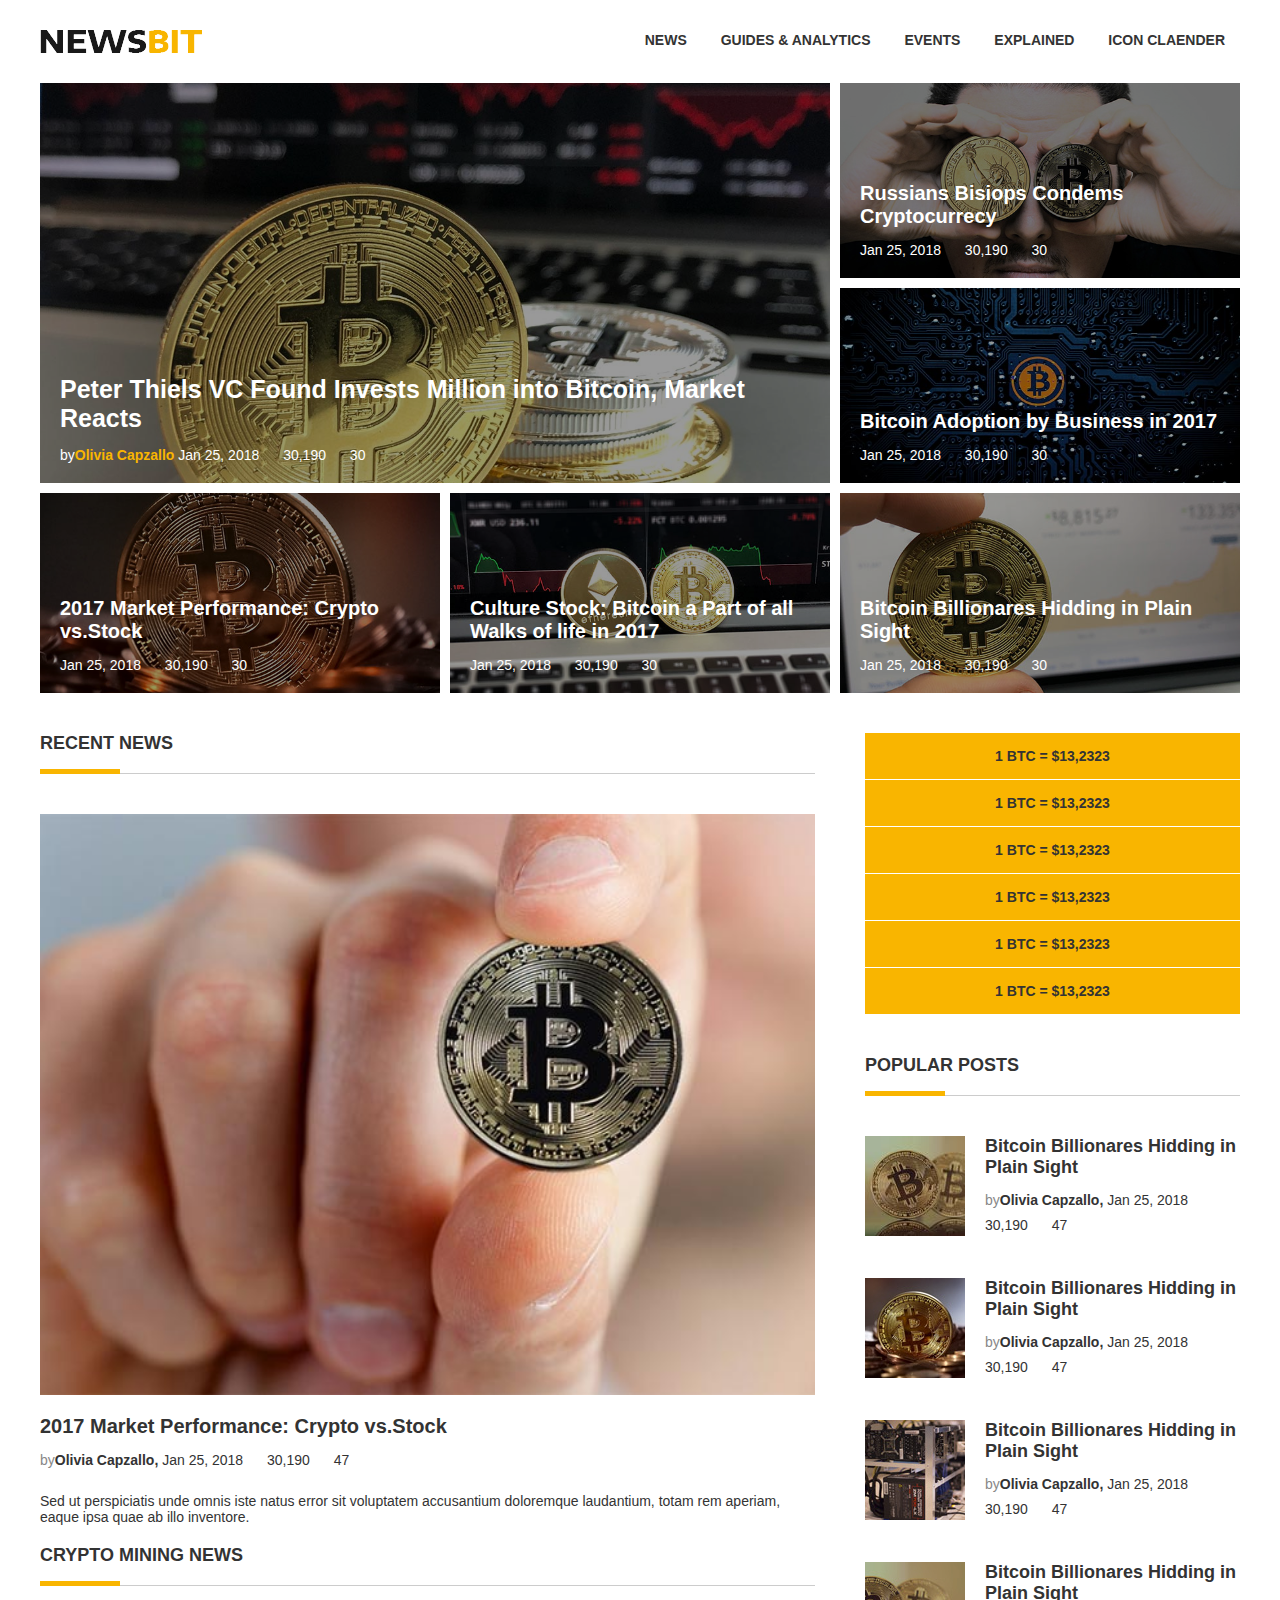
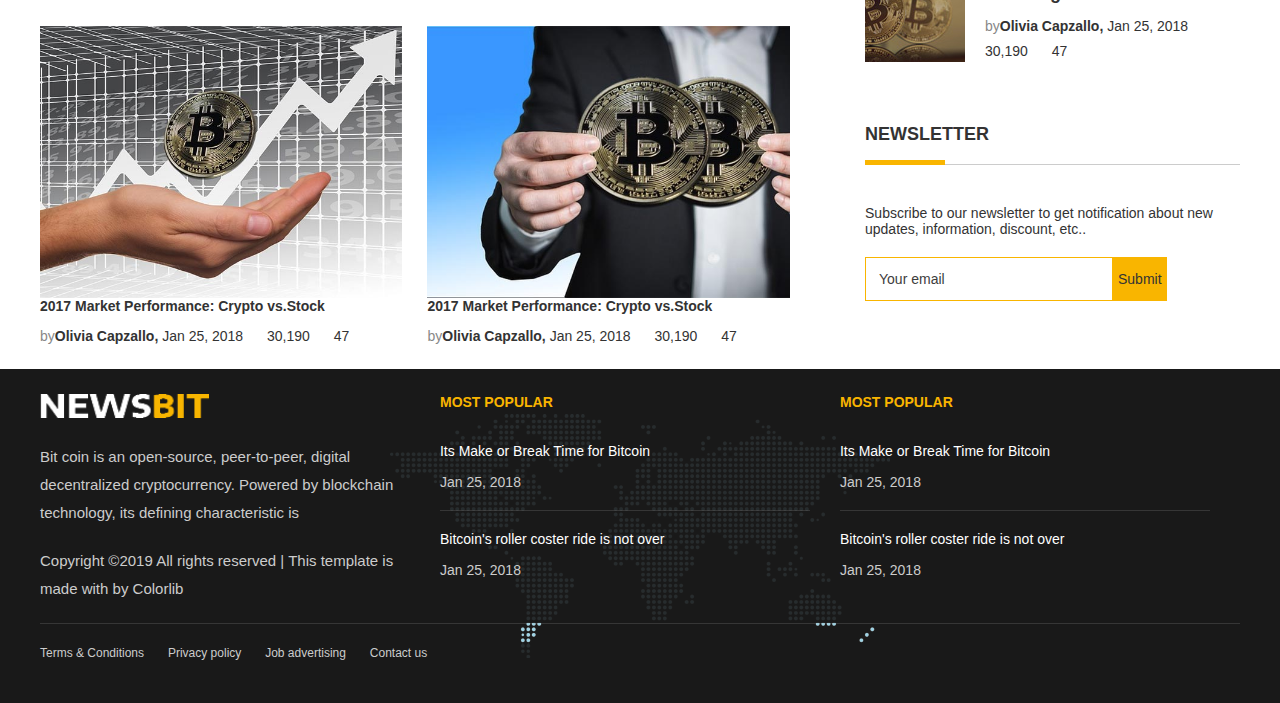
<file: second-project/html/index.html>
<html lang="en"><head>
    <meta charset="UTF-8">
    <meta name="viewport" content="width=device-width, initial-scale=1.0">
    <link rel="stylesheet" href="https://use.fontawesome.com/releases/v5.7.2/css/all.css" integrity="sha384-fnmOCqbTlWIlj8LyTjo7mOUStjsKC4pOpQbqyi7RrhN7udi9RwhKkMHpvLbHG9Sr" crossorigin="anonymous">
    <link rel="stylesheet" href="../css/style.css">
    <script src="../javascript/index.js"></script>
    <title>Document</title>
</head>

<body>
    <section class="app">
        <header>
            <nav class="header">
                <img src="../images/logo-black.png" alt="" class="header-logo">
                <button class="header-menu-burger" onclick="showMenu()"><i class="fas fa-bars"></i></button>
                <ul class="header-menu" id="menu">
                    <li class="header-menu-item"><a href="#" class="header-menu-item-link">NEWS</a></li>
                    <li class="header-menu-item"><a href="#" class="header-menu-item-link">GUIDES &amp; ANALYTICS</a></li>
                    <li class="header-menu-item"><a href="#" class="header-menu-item-link">EVENTS</a></li>
                    <li class="header-menu-item"><a href="#" class="header-menu-item-link">EXPLAINED</a></li>
                    <li class="header-menu-item"><a href="#" class="header-menu-item-link">ICON CLAENDER</a></li>
                </ul>
                <section class="clear-fix"></section>
            </nav>
        </header>

        <section class="content">
            <section class="intro-h-600px">
                <section class="intro-row intro-h-2-3 mb-10x">
                    <section class="intro-2-3-col intro-h-100 position-relative h-md-300px">
                        <section class="img-bg bg-1 intro-h-100"></section>
                        <section class="intro-item-caption">
                            <h3 class="caption-title">
                                <span>
                                    Peter Thiels VC Found Invests Million into Bitcoin, Market Reacts
                                </span>
                            </h3>
                            <ul class="caption-info-bar">
                                <li>by<b class="text-yellow">Olivia Capzallo</b> Jan 25, 2018 </li>
                                <li> <i class="fas fa-bolt text-yellow"></i>30,190 </li>
                                <li><i class="fas fa-comments text-yellow"></i>30</li>
                            </ul>
                        </section>
                    </section>
                    <section class="intro-1-3-col intro-h-100">
                        <section class="intro-1-3-item intro-h-50 position-relative h-md-300px">
                            <section class="img-bg bg-2 intro-h-100"></section>
                            <section class="intro-item-caption">
                                <h3 class="caption-title">
                                    <b>
                                        Russians Bisiops Condems Cryptocurrecy
                                    </b>
                                </h3>
                                <ul class="caption-info-bar">
                                    <li>Jan 25, 2018 </li>
                                    <li> <i class="fas fa-bolt text-yellow"></i>30,190 </li>
                                    <li><i class="fas fa-comments text-yellow"></i>30</li>
                                </ul>
                            </section>
                        </section>
                        <section class="intro-1-3-item intro-h-50 position-relative h-md-300px">
                            <section class="img-bg bg-3 intro-h-100"></section>
                            <section class="intro-item-caption">
                                <h3 class="caption-title">
                                    <b>
                                        Bitcoin Adoption by Business in 2017
                                    </b>
                                </h3>
                                <ul class="caption-info-bar">
                                    <li>Jan 25, 2018 </li>
                                    <li> <i class="fas fa-bolt text-yellow"></i>30,190 </li>
                                    <li><i class="fas fa-comments text-yellow"></i>30</li>
                                </ul>
                            </section>
                        </section>
                    </section>
                    <section class="clear-fix"></section>

                </section>






                <section class="intro-row intro-h-1-3">
                    <section class="intro-1-3-col-item intro-h-100 position-relative h-md-300px">
                        <section class="img-bg bg-4 intro-h-100"></section>
                        <section class="intro-item-caption">
                            <h3 class="caption-title">
                                <b>
                                    2017 Market Performance: Crypto vs.Stock
                                </b>
                            </h3>
                            <ul class="caption-info-bar">
                                <li>Jan 25, 2018 </li>
                                <li> <i class="fas fa-bolt text-yellow"></i>30,190 </li>
                                <li><i class="fas fa-comments text-yellow"></i>30</li>
                            </ul>
                        </section>
                    </section>
                    <section class="intro-1-3-col-item intro-h-100 position-relative h-md-300px">
                        <section class="img-bg bg-5 intro-h-100"></section>
                        <section class="intro-item-caption">
                            <h3 class="caption-title">
                                <b>
                                    Culture Stock: Bitcoin a Part of all Walks of life in 2017
                                </b>
                            </h3>
                            <ul class="caption-info-bar">
                                <li>Jan 25, 2018 </li>
                                <li> <i class="fas fa-bolt text-yellow"></i>30,190 </li>
                                <li><i class="fas fa-comments text-yellow"></i>30</li>
                            </ul>
                        </section>
                    </section>
                    <section class="intro-1-3-col-item intro-h-100 position-relative h-md-300px">
                        <section class="img-bg bg-6 intro-h-100"></section>
                        <section class="intro-item-caption">
                            <h3 class="caption-title">
                                <b>
                                    Bitcoin Billionares Hidding in Plain Sight
                                </b>
                            </h3>
                            <ul class="caption-info-bar">
                                <li>Jan 25, 2018 </li>
                                <li> <i class="fas fa-bolt text-yellow"></i>30,190 </li>
                                <li><i class="fas fa-comments text-yellow"></i>30</li>
                            </ul>
                        </section>
                    </section>
                    <section class="clear-fix"></section>

                </section>





            </section>

            <section class="container">

                <main class="main">
                    <section class="main-news">
                        <h2 class="title">
                            RECENT NEWS
                        </h2>
                        <article>
                            <img src="../images/recent-news-1-600x450.jpg" alt="" class="main-news-img">
                            <h3 class="article-title">
                                <a href="#">
                                    2017 Market Performance:
                                    Crypto vs.Stock
                                </a>
                            </h3>
                            <ul class="info-bar">
                                <li>
                                    <span class="text-muted">by</span><a href="#" class="color-black"><b>Olivia
                                        Capzallo,</b></a> <span>
                                         Jan 25, 2018</span>
                                </li>
                                <li> <i class="fas fa-bolt text-yellow"></i>30,190 </li>
                                <li><i class="fas fa-comments text-yellow"></i>47</li>
                            </ul>
                            <p>Sed ut perspiciatis unde omnis iste natus error sit voluptatem accusantium doloremque laudantium, totam rem aperiam, eaque ipsa quae ab illo inventore.</p>
                        </article>
                    </section>

                    <section class="main-crypto-mining-news">
                        <h2 class="title">
                            CRYPTO MINING NEWS
                        </h2>
                        <section class="main-news-w-50">
                            <article>
                                <img src="../images/crypto-news-2-600x450.jpg" alt="" class="main-news-img">
                                <h3><a href="#">
                                    2017 Market Performance:
                                    Crypto vs.Stock
                                </a></h3>
                                <ul class="info-bar">
                                    <li><span class="text-muted">by</span><a href="#" class="color-black"><b>Olivia
                                    Capzallo,</b></a> <span>
								Jan 25, 2018</span></li>
                                    <li> <i class="fas fa-bolt text-yellow"></i>30,190 </li>
                                    <li><i class="fas fa-comments text-yellow"></i>47</li>
                                </ul>
                            </article>
                        </section>
                        <section class="main-news-w-50">
                            <article>
                                <img src="../images/crypto-news-1-600x450.jpg" alt="" class="main-news-img">
                                <h3><a href="#">
                                    2017 Market Performance:
                                    Crypto vs.Stock
                                </a></h3>
                                <ul class="info-bar">
                                    <li><span class="text-muted">by</span><a href="#" class="color-black"><b>Olivia
                                    Capzallo,</b></a> <span>
								Jan 25, 2018</span></li>
                                    <li> <i class="fas fa-bolt text-yellow"></i>30,190 </li>
                                    <li><i class="fas fa-comments text-yellow"></i>47</li>
                                </ul>
                            </article>
                        </section>
                        <section class="clear-fix"></section>
                    </section>
                </main>


                <aside class="sidebar">
                    <section class="sidebar-item">
                        <ul class="sidebar-list">
                            <li><b>1 BTC = $13,2323</b></li>
                            <li><b>1 BTC = $13,2323</b></li>
                            <li><b>1 BTC = $13,2323</b></li>
                            <li><b>1 BTC = $13,2323</b></li>
                            <li><b>1 BTC = $13,2323</b></li>
                            <li><b>1 BTC = $13,2323</b></li>
                        </ul>
                    </section>



                    <section class="sidebar-item">
                        <h2 class="title">
                            POPULAR POSTS
                        </h2>
                        <section class="popular-post">
                            <img src="../images/polular-1-100x100.jpg" alt="" class="popular-post-img">
                            <section class="popular-post-title">
                                <h3>
                                    <a href="#">
                                        <b>Bitcoin Billionares Hidding in Plain Sight</b>
                                    </a>
                                </h3>
                                <ul class="info-bar">
                                    <li><span class="text-muted">by</span><a href="#" class="color-black"><b>Olivia
                                    Capzallo,</b></a> <span>
								Jan 25, 2018</span></li>
                                    <li> <i class="fas fa-bolt text-yellow"></i>30,190 </li>
                                    <li><i class="fas fa-comments text-yellow"></i>47</li>
                                </ul>
                            </section>
                            <section class="clear-fix"></section>

                        </section>
                        <section class="popular-post">
                            <img src="../images/polular-2-100x100.jpg" alt="" class="popular-post-img">
                            <section class="popular-post-title">
                                <h3>
                                    <a href="#">
                                        <b>Bitcoin Billionares Hidding in Plain Sight</b>
                                    </a>
                                </h3>
                                <ul class="info-bar">
                                    <li><span class="text-muted">by</span><a href="#" class="color-black"><b>Olivia
                                    Capzallo,</b></a> <span>
								Jan 25, 2018</span></li>
                                    <li> <i class="fas fa-bolt text-yellow"></i>30,190 </li>
                                    <li><i class="fas fa-comments text-yellow"></i>47</li>
                                </ul>
                            </section>
                            <section class="clear-fix"></section>

                        </section>
                        <section class="popular-post">
                            <img src="../images/polular-3-100x100.jpg" alt="" class="popular-post-img">
                            <section class="popular-post-title">
                                <h3>
                                    <a href="#">
                                        <b>Bitcoin Billionares Hidding in Plain Sight</b>
                                    </a>
                                </h3>
                                <ul class="info-bar">
                                    <li><span class="text-muted">by</span><a href="#" class="color-black"><b>Olivia
                                    Capzallo,</b></a> <span>
								Jan 25, 2018</span></li>
                                    <li> <i class="fas fa-bolt text-yellow"></i>30,190 </li>
                                    <li><i class="fas fa-comments text-yellow"></i>47</li>
                                </ul>
                            </section>
                            <section class="clear-fix"></section>

                        </section>
                        <section class="popular-post">
                            <img src="../images/polular-4-100x100.jpg" alt="" class="popular-post-img">
                            <section class="popular-post-title">
                                <h3>
                                    <a href="#">
                                        <b>Bitcoin Billionares Hidding in Plain Sight</b>
                                    </a>
                                </h3>
                                <ul class="info-bar">
                                    <li><span class="text-muted">by</span><a href="#" class="color-black"><b>Olivia
                                    Capzallo,</b></a> <span>
								Jan 25, 2018</span></li>
                                    <li> <i class="fas fa-bolt text-yellow"></i>30,190 </li>
                                    <li><i class="fas fa-comments text-yellow"></i>47</li>
                                </ul>
                            </section>
                            <section class="clear-fix"></section>

                        </section>
                    </section>

                    <section class="sidebar-item">
                        <h2 class="title">
                            NEWSLETTER
                        </h2>
                        <p>Subscribe to our newsletter to get notification about new updates, information, discount, etc..
                        </p>
                        <form action="" class="subscribe-form">
                           <input type="text" placeholder="Your email" class="subscribe-form-text">
                           <button>Submit</button>
                           <section class="clear-fix"></section>
                        </form>
                    </section>
                </aside>
                <section class="clear-fix"></section>
            </section>
        </section>
    </section>

    <footer class="footer">
        <section class="app bg-map">
            <section class="footer-row">
                <section class="footer-col">
                    <img src="../images/logo-white.png" alt="" class="footer-logo">
                    <section class="clear-fix"></section>
                    <p class="footer-p">Bit coin is an open-source, peer-to-peer,
                         digital decentralized cryptocurrency. 
                         Powered by blockchain technology,
                          its defining characteristic is</p>
                          <p class="footer-p footer-p-padding-20px">
                            Copyright ©2019 All rights reserved | This template is made with <i class="icon-heart" aria-hidden="true"></i> by <a href="https://colorlib.com" target="_blank">Colorlib</a>
                        </p>
                </section>

                <section class="footer-col">
                    <h3 class="footer-title">
                        MOST POPULAR
                    </h3>
                    <section class="footer-item-link">
                        
                            <a href="#">Its Make or Break Time for Bitcoin
                               </a>
                        <p>Jan 25, 2018</p>
                    </section>
                    <section class="footer-line"></section>
                    <section class="footer-item-link">
                        
                            <a href="#">Bitcoin's roller coster ride is not over</a>
                            <p>Jan 25, 2018</p>
                    </section>
                </section>
                <section class="footer-col">
                    <h3 class="footer-title">
                        MOST POPULAR
                    </h3>
                    <section class="footer-item-link">
                        
                         <a href="#">Its Make or Break Time for Bitcoin</a>
                         <p>Jan 25, 2018</p>
                        
                    </section>
                    <section class="footer-line"></section>
                    <section class="footer-item-link">
                        
                            <a href="#">Bitcoin's roller coster ride is not over</a>
                                <p>Jan 25, 2018</p>
                    </section>
                </section>
                <section class="clear-fix"></section>
            </section>


            <section class="footer-line"></section>
            <section class="footer-row">
        
                    <ul class="footer-menu">
                        <li><a href="#">Terms & Conditions</a></li>
                        <li><a href="#">Privacy policy</a></li>
                        <li><a href="#">Job advertising</a></li>
                        <li><a href="#">Contact us</a></li>
                    </ul>
                    <section class="clear-fix"></section>
                    <ul class="footer-social">
                        <li>
                            <a href="#"><i class="fab fa-bitcoin"></i></a>
                        </li>
                        <li>
                            <a href="#"><i class="fab fa-google-plus-g"></i></a>
                        </li>
                        <li>
                            <a href="#"><i class="fab fa-twitter"></i></a>
                        </li>
                        <li>
                            <a href="#"><i class="fab fa-facebook"></i></a>
                        </li>
                    </ul>
                    <section class="clear-fix"></section>
                
            </section>
        </section>
        <section class="clear-fix"></section>
    </footer>


</body>
</html>
</file>
<file: second-project/css/style.css>
* {
    margin: 0 auto;
    font-size: 14px;
    font-family: 'Encode Sans Expanded', sans-serif;
    color: #333;
}

.clear-fix {
    clear: both;
}

.position-relative {
    position: relative;
}

.position-absolute {
    position: absolute;
}

.title {
    position: relative;
    padding-bottom: 20px;
    margin-bottom: 40px;
    font-size: 18px;
    font-weight: 700;
}

.title:after {
    position: absolute;
    bottom: 0;
    left: 0;
    content: '';
    width: 100%;
    height: 1px;
    background: #ccc;
}

.title:before {
    position: absolute;
    bottom: 0;
    left: 0;
    content: '';
    width: 80px;
    height: 5px;
    background: #F9B500;
    z-index: 1;
}

.article-title {
    padding-top: 20px;
}

.article-title a {
    font-size: 20px;
    font-weight: 700;
}

.info-bar {
    padding-top: 10px;
    padding-bottom: 20px;
    padding-left: 0px;
}

.info-bar li {
    display: inline-block;
    margin-right: 20px;
    line-height: 25px;
}

.text-muted {
    color: #888;
}

.text-yellow {
    color: #F9B500;
}

a {
    text-decoration: none;
    transition: all .2s;
}

b {
    font-weight: 700;
    transition: all .2s;
}

a:hover {
    color: #F9B500;
}

a:hover>b {
    color: #F9B500;
}

.app {
    width: 1200px;
}

@media (max-width:1199.98px) {
    .app {
        width: 992px;
    }
}

@media (max-width:991.98px) {
    .app {
        width: 768px;
    }
}

@media (max-width:767.98px) {
    .app {
        width: 576px;
    }
}

@media (max-width:575.98px) {
    .app {
        width: calc(100% - 30px);
        padding: 0 15px;
    }
}

.header-logo {
    float: left;
    margin: 30px 0;
}

.header-menu {
    float: right;
}

.header-menu-item {
    display: inline;
}

.header-menu-item-link {
    padding: 0 15px;
    line-height: 80px;
    font-weight: 700;
    color: #333;
}



.header-menu-burger {
    float: right;
    display: none;
    background-color: white;
    border: none;
    line-height: 80px;
    cursor: pointer;
}

.show {
    display: inline-block!important;
}

@media (max-width:991.98px) {
    .header-logo {
        height: 15px;
        margin: 32px 0;
    }
    .header-menu-item-link {
        padding: 0 5px;
    }
}

@media (max-width:767.98px) {
    .header-menu-burger {
        display: inline-block;
        margin-top: 32px;
    }
    .header-menu {
        display: none;
        width: 100%;
        
    }
    .header-menu-item {
        display: block;
        border-bottom: 1px solid #cecece;
        
    }

}

.intro-row {
    width: 100%;
}

.intro-h-600px {
    height: 600px;
}

.intro-h-100 {
    height: 100%;
}

.intro-h-2-3 {
    height: calc(200%/3);
}

.intro-h-1-3 {
    height: calc(100%/3);
}

.intro-h-50:first-of-type {
    margin-bottom: 10px
}

.intro-h-50 {
    height: calc(50% - 5px);
}

.intro-2-3-col {
    float: left;
    margin-right: 10px;
    width: calc(calc(200%/3) - 10px);
}

.intro-1-3-col {
    float: right;
    width: calc(100%/3);
}

.intro-1-3-item {
    width: 100%;
}

.intro-1-3-col-item {
    float: left;
    width: calc(100%/3);
}

.intro-1-3-col-item:nth-of-type(2) {
    margin-left: 10px;
    margin-right: 10px;
    width: calc(calc(100%/3) - 20px);
}

.bg-1 {
    background: url("../images/slider-1-1200x900.jpg") no-repeat center;
    background-size: cover;
}

.bg-2 {
    background: url("../images/slider-2-450x600.jpg") no-repeat center;
    background-size: cover;
}

.bg-3 {
    background: url("../images/slider-3-450x600.jpg") no-repeat center;
    background-size: cover;
}

.bg-4 {
    background: url("../images/slider-4-450x600.jpg") no-repeat center;
    background-size: cover;
}

.bg-5 {
    background: url("../images/slider-5-450x600.jpg") no-repeat center;
    background-size: cover;
}

.bg-6 {
    background: url("../images/slider-6-450x600.jpg") no-repeat center;
    background-size: cover;
}

.intro-item-caption {
    height: 100%;
    width: 100%;
    background-color: rgba(0, 0, 0, .4);
    position: absolute;
    top: 0;
    left: 0;
    z-index: 10;
}

.caption-title {
    position: absolute;
    bottom: 50px;
    left: 20px;
}

.caption-title span {
    font-size: 25px;
    font-weight: 800;
    color: #ffffff;
}

.caption-title b {
    font-size: 20px;
    font-weight: 800;
    color: #ffffff;
}

.caption-info-bar {
    position: absolute;
    bottom: 20px;
    left: 20px;
    padding: 0;
}

.caption-info-bar li {
    display: inline-block;
    margin-right: 20px;
    color: #ffffff;
}

.img-bg {
    position: absolute;
    top: 0;
    bottom: 0;
    right: 0;
    left: 0;
    z-index: 1;
}

.mr-10x {
    margin-right: 10px;
}

.mt-10x {
    margin-top: 10px;
}

.ml-10x {
    margin-left: 10px;
}

.mb-10x {
    margin-bottom: 10px;
}

@media (max-width:767.98px) {
    .intro-2-3-col {
        width: 100%;
        float: none;
        margin-right: 0px;
    }
    .intro-1-3-col {
        width: 100%;
    }
    .intro-1-3-col-item {
        float: none;
        width: 100%;
    }
    .intro-1-3-col-item:nth-of-type(2) {
        float: none;
        width: 100%;
        margin: 0 0 10px 0;
    }
    .intro-h-600px {
        height: auto;
    }
    .intro-h-600px {
        height: auto;
    }
    .intro-h-100 {
        height: auto;
    }
    .intro-h-50 {
        height: auto;
    }
    .intro-h-2-3 {
        height: auto;
    }
    .intro-h-1-3 {
        height: auto;
    }
    .h-md-300px {
        height: 300px;
        margin-bottom: 10px;
    }
}

.container {
    width: 100%;
    margin-top: 50px;
}

.main {
    float: left;
    width: calc(calc(200%/3) - 25px);
    margin-right: 25px;
}

.main-news {
    margin-bottom: 20px;
}

.main-news-img {
    width: 100%;
}

.main-news-w-50 {
    width: calc(50% - 25px);
    float: left;
    margin-right: 25px;
}

.main-news-w-50:last-of-type {
    margin-right: 0;
}

.sidebar {
    float: right;
    width: calc(calc(100% / 3) - 25px);
    margin-left: 25px;
}

.sidebar-item {
    width: 100%;
    margin-bottom: 40px;
}

.sidebar-list {
    list-style: none;
    padding: 0;
}

.sidebar-list>li {
    padding: 15px 0;
    background-color: #F9B500!important;
    border-bottom: 1px solid #ffffff;
    text-align: center;
}

.popular-post {
    width: 100%;
    margin-bottom: 20px;
}

.popular-post-img {
    width: 100px;
    height: 100px;
    float: left;
}

.popular-post-title {
    float: right;
    margin-left: 20px;
    width: calc(100% - 120px);
}

.popular-post-title h3 a b {
    font-size: 18px;
}
.subscribe-form{
    margin-top: 20px;
    border: none;
}
.subscribe-form-text{
    padding:13px 58px 13px 13px ;
    float: left;
    border: 1px solid #F9B500;
    width: calc(100% - 73px);
}
.subscribe-form-text::placeholder{
    color:rgb(61, 61, 61);
    font-weight: 500;
}
.subscribe-form-text:focus{
    outline-color: #F9B500;
}
.subscribe-form button{
    float: right;
    width: 55px;
    height: 42px;
    border: none;
    text-align: center;
    margin-right: 73px;
    margin-top: -43px;
    background-color: #F9B500;
    cursor: pointer;
    transition: .3s;
}
.subscribe-form button:hover{
    color: white;
    background-color: black;
}
@media (max-width:991.98px) {
    .main {
        width: 100%;
        float: none;
    }
    .sidebar {
        width: 100%;
        float: none;
        margin: 0 auto;
    }
    
}

@media (max-width:575.98px) {
    .main-news-w-50 {
        width: 100%;
        float: none;
    }
}
.footer{
    background-color: #191919;
    
}
.bg-map{
    background-image: url(../images/map.png) ;
    background-position: center;
    background-repeat: no-repeat;
}
.footer-row{
    width: 100%;
    background-color: rgba(25, 25, 25, .9);
}

.footer-col{
    float: left;
    width: calc(calc(100% / 3) - 30px);
    margin-right: 30px;
}
.footer-p{
    color: #cccccc;
    font-size: 15px;
    line-height: 28px;
}
.footer-p a{
    color: #cccccc;
    font-size: 15px;
}
.footer-p a:hover{
    color: #F9B500;
}
.footer-logo{
    margin: 25px 0;
    float: left;
    height: 24px;
}
.footer-p-padding-20px{
    padding: 20px 0;
}
.footer-title{
    color: #F9B500;
    margin: 25px 0;
    height: 24px;
}
.footer-item-link a{
    color: white;
    font-size: 14px; 
}
.footer-item-link p{
    color:#cccccc;
    margin-top: 15px;
}
.footer-item-link{
    margin-bottom: 20px;
}
.footer-item-link a:hover{
    color: #F9B500;
}
.footer-line{
    height: 1px;
    background-color: rgba(170, 170, 170 , .2);
    margin-bottom: 20px;
}
.footer-menu {
    float: left;
    list-style: none;
    width: 50%;
    padding: 0;
}

.footer-menu li {
    display: inline-block;
    padding: 0 20px 20px 0;
}

.footer-menu li a {
    color: #cccccc;
    font-size: 12px;
}

.footer-menu li a:hover {
    color: #F9B500;
}

.footer-social {
    list-style: none;
    padding: 0;
    float: right;
    width: 50%;
    text-align: right;
}

.footer-social li {
    padding: 0 0 20px 20px;
    display: inline-block;
}

.footer-social li a {
    color: #cccccc;
    font-size: 12px;
}
.footer-social a i:hover{
    color: #F9B500;
    transition: .2s;
}
/*
.footer-menu li{
    float: left;
    list-style: none;
    padding: 0 20px 20px 0;
}
.footer-menu{
    padding: 0;
}
.footer-menu li a{
    color: #cccccc;
    font-size: 12px;
}
.footer-menu a:hover{
    color: #F9B500;
}
.footer-social li{
    float: right;
    padding: 0 20px 20px 0;
    margin-top: 50px;
    list-style: none;
}
.footer-social a i:hover{
    color: #F9B500;
    transition: .2s;
}
.footer-social{
    padding: 0;
}
.footer-social li a{
    color: #cccccc;
    font-size: 12px;
}
*/
@media (max-width:575.98px){
    .footer-col{
        width: calc(100% - 30px);
        float: none;
        padding: 15px;
        margin-right: 0;
    }
    .footer-menu{
        width: 100%;
        float: none;
        text-align: center;
    }
    .footer-menu li{
        padding: 10px;
    }
    .footer-social{
        float: none;
        text-align: center;
        width: 100%;
    }
    .footer-social li{
        padding: 10px;
    }
}
</file>
